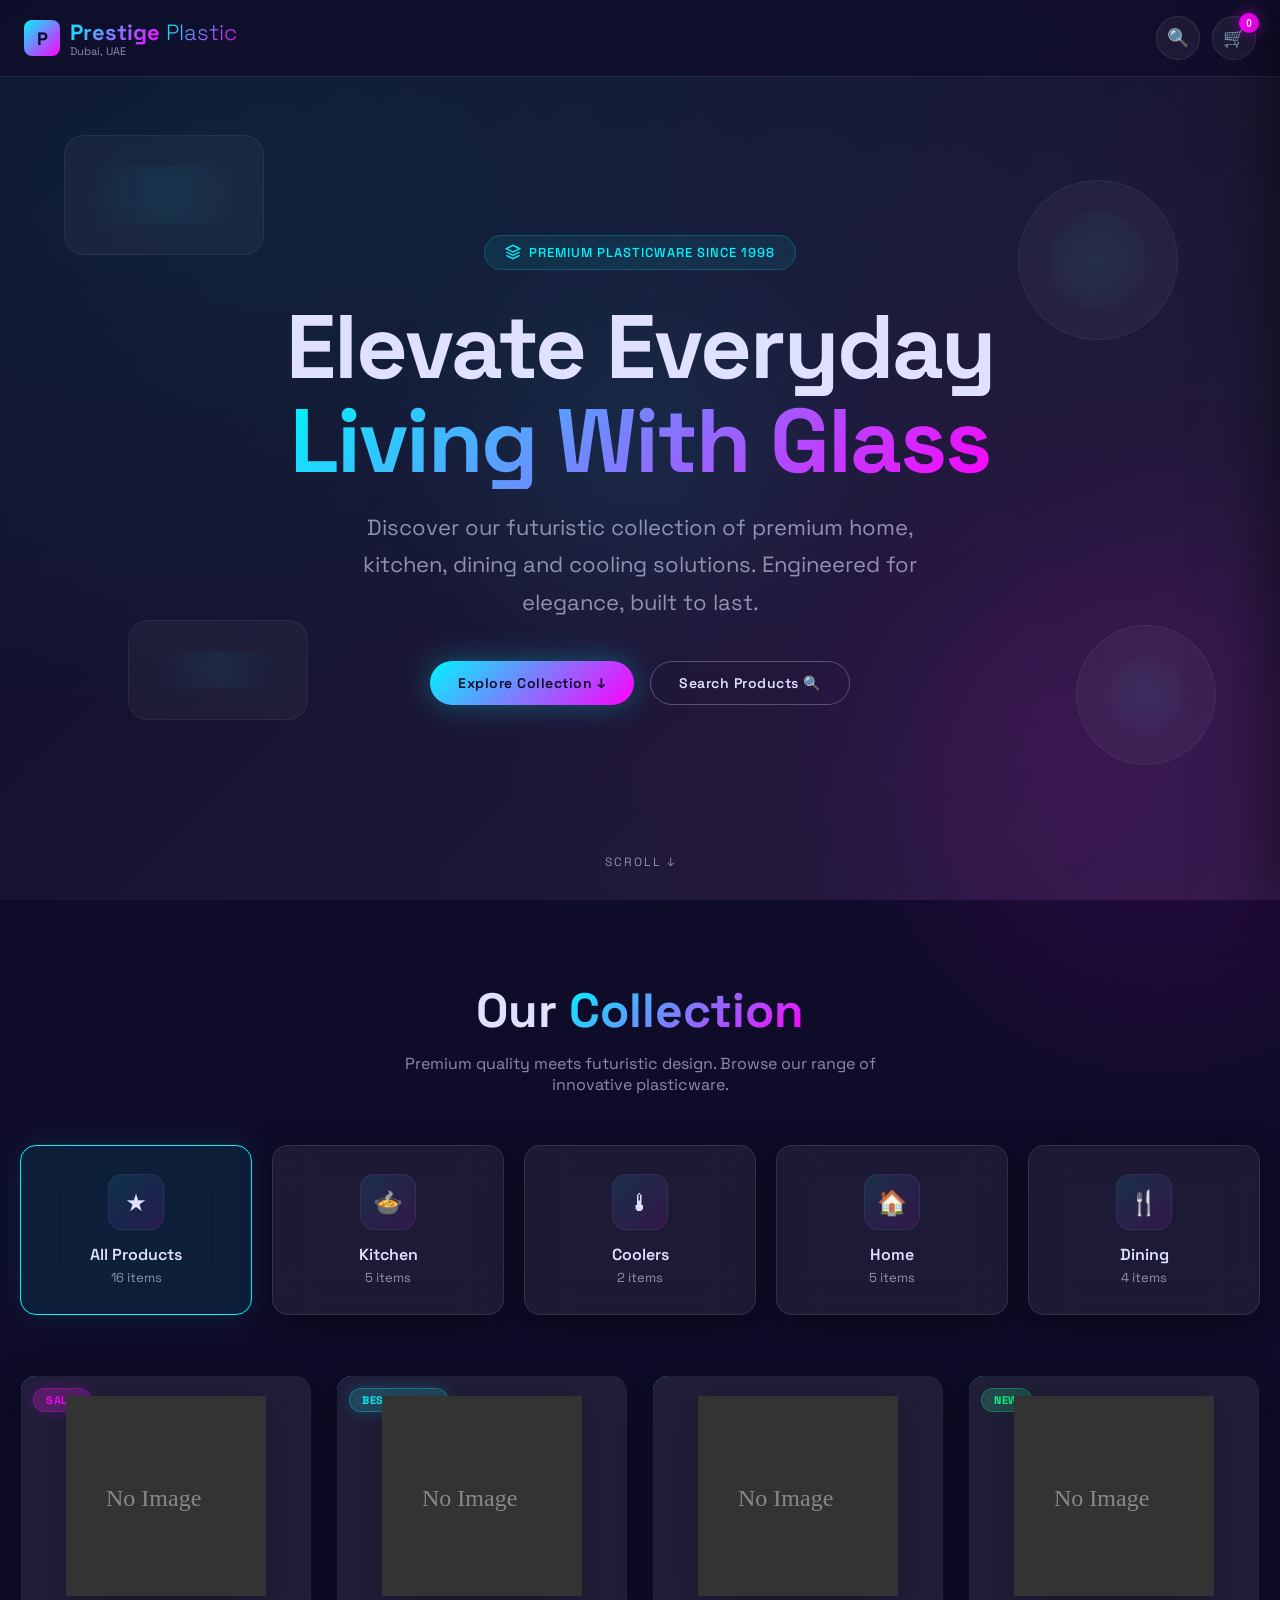
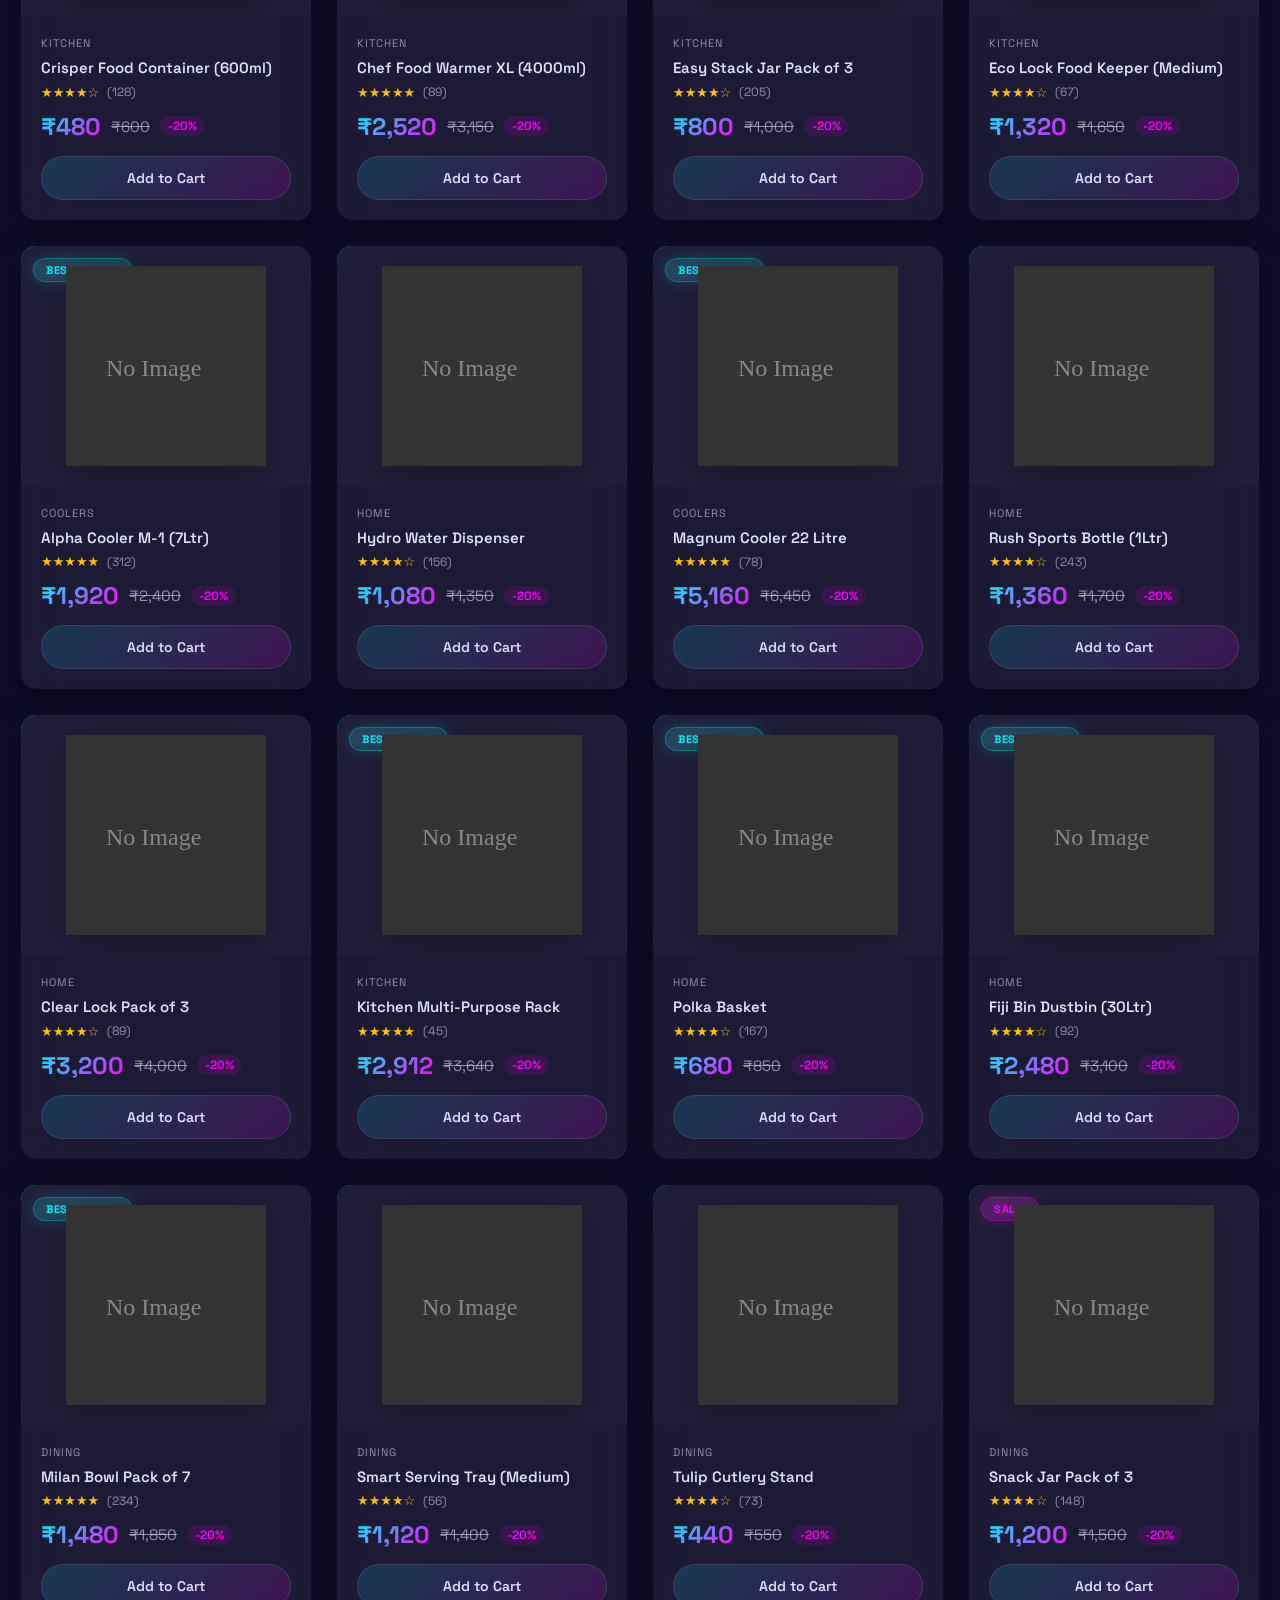
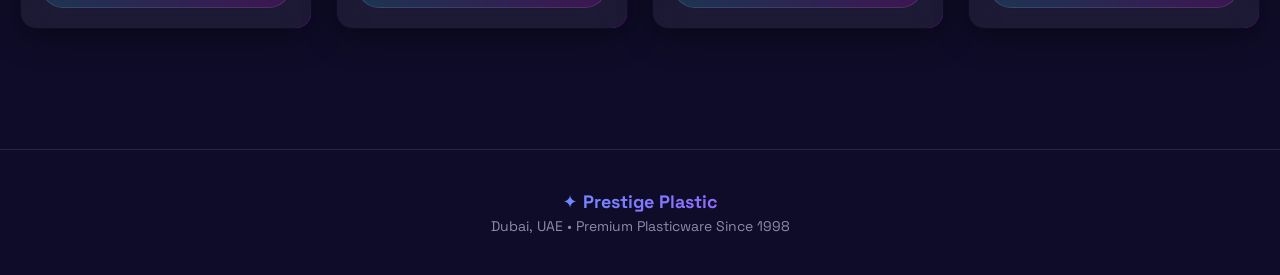
<file: 04-glass.html>
<!DOCTYPE html>
<html lang="en">
<head>
<meta charset="UTF-8">
<meta name="viewport" content="width=device-width, initial-scale=1.0">
<title>Prestige Plastic - Glass Collection</title>
<link rel="preconnect" href="https://fonts.googleapis.com">
<link rel="preconnect" href="https://fonts.gstatic.com" crossorigin>
<link href="https://fonts.googleapis.com/css2?family=Space+Grotesk:wght@300;400;500;600;700&display=swap" rel="stylesheet">
<style>
*,*::before,*::after{margin:0;padding:0;box-sizing:border-box}
:root{--cyan:#00f5ff;--magenta:#ff00ff;--dark1:#0f0c29;--dark2:#302b63;--dark3:#24243e;--glass-bg:rgba(255,255,255,0.06);--glass-border:rgba(255,255,255,0.1);--glass-shadow:0 8px 32px rgba(0,0,0,0.4);--text:#e0e0ff;--text-muted:rgba(224,224,255,0.6);--radius:16px;--transition:0.4s cubic-bezier(0.25,0.46,0.45,0.94)}
body{font-family:'Space Grotesk',system-ui,-apple-system,sans-serif;background:#0f0c29;color:var(--text);min-height:100vh;overflow-x:hidden}
.animated-bg{position:fixed;inset:0;z-index:-2;background:linear-gradient(-45deg,#0f0c29,#302b63,#24243e,#0f0c29);background-size:400% 400%;animation:gradientShift 15s ease infinite}
.animated-bg::before{content:'';position:absolute;inset:0;background:radial-gradient(ellipse 80% 60% at 20% 20%,rgba(0,245,255,0.08),transparent),radial-gradient(ellipse 60% 80% at 80% 80%,rgba(255,0,255,0.06),transparent);pointer-events:none}
@keyframes gradientShift{0%{background-position:0% 50%}50%{background-position:100% 50%}100%{background-position:0% 50%}}
.floating-orb{position:fixed;border-radius:50%;pointer-events:none;z-index:-1;filter:blur(80px);animation:orbFloat 20s ease-in-out infinite}
.floating-orb:nth-child(1){width:400px;height:400px;background:rgba(0,245,255,0.12);top:-10%;left:-5%;animation-delay:0s}
.floating-orb:nth-child(2){width:500px;height:500px;background:rgba(255,0,255,0.08);bottom:-15%;right:-10%;animation-delay:-7s}
.floating-orb:nth-child(3){width:300px;height:300px;background:rgba(0,245,255,0.06);top:50%;left:50%;transform:translate(-50%,-50%);animation-delay:-14s}
@keyframes orbFloat{0%,100%{transform:translate(0,0) scale(1)}25%{transform:translate(60px,-80px) scale(1.1)}50%{transform:translate(-40px,60px) scale(0.95)}75%{transform:translate(80px,40px) scale(1.05)}}
.glass{padding:24px;border-radius:var(--radius);background:var(--glass-bg);border:1px solid var(--glass-border);box-shadow:var(--glass-shadow);backdrop-filter:blur(20px);-webkit-backdrop-filter:blur(20px)}
.neon-border{position:relative;border:1px solid transparent;background-clip:padding-box}
.neon-border::before{content:'';position:absolute;inset:-1px;border-radius:var(--radius);padding:1px;background:linear-gradient(135deg,var(--cyan),transparent 40%,transparent 60%,var(--magenta));-webkit-mask:linear-gradient(#fff 0 0) content-box,linear-gradient(#fff 0 0);-webkit-mask-composite:xor;mask-composite:exclude;pointer-events:none}
.neon-glow{text-shadow:0 0 20px rgba(0,245,255,0.5),0 0 60px rgba(0,245,255,0.2)}
.neon-glow-magenta{text-shadow:0 0 20px rgba(255,0,255,0.5),0 0 60px rgba(255,0,255,0.2)}
.btn{display:inline-flex;align-items:center;justify-content:center;gap:8px;padding:12px 28px;border-radius:50px;font-family:inherit;font-size:14px;font-weight:600;cursor:pointer;border:none;transition:var(--transition);text-decoration:none;letter-spacing:0.5px}
.btn-primary{background:linear-gradient(135deg,var(--cyan),var(--magenta));color:#0f0c29;box-shadow:0 0 30px rgba(0,245,255,0.3)}
.btn-primary:hover{transform:translateY(-2px);box-shadow:0 0 50px rgba(0,245,255,0.5)}
.btn-outline{background:transparent;border:1.5px solid rgba(255,255,255,0.25);color:var(--text)}
.btn-outline:hover{background:rgba(255,255,255,0.08);border-color:var(--cyan)}
.icon-btn{width:44px;height:44px;border-radius:50%;display:flex;align-items:center;justify-content:center;background:var(--glass-bg);border:1px solid var(--glass-border);cursor:pointer;transition:var(--transition);color:var(--text);font-size:18px;backdrop-filter:blur(10px);-webkit-backdrop-filter:blur(10px)}
.icon-btn:hover{background:rgba(255,255,255,0.12);border-color:var(--cyan);box-shadow:0 0 30px rgba(0,245,255,0.2);transform:translateY(-2px)}
.header{position:fixed;top:0;left:0;right:0;z-index:1000;padding:16px 24px;background:rgba(15,12,41,0.7);backdrop-filter:blur(30px);-webkit-backdrop-filter:blur(30px);border-bottom:1px solid var(--glass-border);display:flex;align-items:center;justify-content:space-between}
.header-logo{display:flex;align-items:center;gap:10px;text-decoration:none;color:var(--text);font-size:22px;font-weight:700}
.header-logo .logo-icon{width:36px;height:36px;border-radius:8px;background:linear-gradient(135deg,var(--cyan),var(--magenta));display:flex;align-items:center;justify-content:center;font-size:18px;color:#0f0c29}
.header-logo .logo-sub{font-size:11px;font-weight:400;color:var(--text-muted);display:block;margin-top:-2px}
.header-logo span{background:linear-gradient(135deg,var(--cyan),var(--magenta));-webkit-background-clip:text;-webkit-text-fill-color:transparent;background-clip:text}
.header-right{display:flex;align-items:center;gap:12px}
.cart-btn{position:relative}
.cart-count{position:absolute;top:-4px;right:-4px;width:20px;height:20px;border-radius:50%;background:var(--magenta);color:#fff;font-size:10px;font-weight:700;display:flex;align-items:center;justify-content:center;box-shadow:0 0 15px rgba(255,0,255,0.5)}
.container{max-width:1280px;margin:0 auto;padding:0 20px}
.hero{min-height:100vh;display:flex;flex-direction:column;align-items:center;justify-content:center;text-align:center;padding:120px 20px 80px;position:relative}
.hero-badge{display:inline-flex;align-items:center;gap:8px;padding:8px 20px;border-radius:50px;background:rgba(0,245,255,0.08);border:1px solid rgba(0,245,255,0.2);font-size:13px;font-weight:500;color:var(--cyan);margin-bottom:30px;letter-spacing:1px;text-transform:uppercase}
.hero-badge svg{width:16px;height:16px}
.hero h1{font-size:clamp(40px,8vw,90px);font-weight:700;line-height:1.05;margin-bottom:20px;letter-spacing:-2px}
.hero h1 .line1{display:block;color:var(--text)}
.hero h1 .line2{display:block;background:linear-gradient(135deg,var(--cyan),var(--magenta));-webkit-background-clip:text;-webkit-text-fill-color:transparent;background-clip:text}
.hero p{font-size:clamp(16px,2vw,22px);color:var(--text-muted);max-width:600px;margin-bottom:40px;line-height:1.7}
.hero-actions{display:flex;gap:16px;flex-wrap:wrap;justify-content:center}
.hero-glass-panels{position:absolute;inset:0;pointer-events:none;overflow:hidden}
.glass-panel{position:absolute;border-radius:20px;padding:30px;background:rgba(255,255,255,0.04);border:1px solid rgba(255,255,255,0.06);backdrop-filter:blur(10px);-webkit-backdrop-filter:blur(10px);animation:panelFloat 8s ease-in-out infinite}
.glass-panel:nth-child(1){top:15%;left:5%;width:200px;height:120px;animation-delay:0s}
.glass-panel:nth-child(2){top:20%;right:8%;width:160px;height:160px;border-radius:50%;animation-delay:-2s}
.glass-panel:nth-child(3){bottom:20%;left:10%;width:180px;height:100px;animation-delay:-4s}
.glass-panel:nth-child(4){bottom:15%;right:5%;width:140px;height:140px;border-radius:50%;animation-delay:-6s}
.glass-panel .panel-glow{width:100%;height:100%;border-radius:inherit;background:radial-gradient(circle at center,rgba(0,245,255,0.06),transparent)}
@keyframes panelFloat{0%,100%{transform:translateY(0)}50%{transform:translateY(-25px)}}
.scroll-indicator{position:absolute;bottom:30px;left:50%;transform:translateX(-50%);display:flex;flex-direction:column;align-items:center;gap:8px;color:var(--text-muted);font-size:12px;letter-spacing:2px;text-transform:uppercase;animation:bounce 2s infinite}
.scroll-indicator svg{width:20px;height:20px}
@keyframes bounce{0%,100%{transform:translateY(0)}50%{transform:translateY(8px)}}
.section{padding:80px 0}
.section-header{text-align:center;margin-bottom:50px}
.section-header h2{font-size:clamp(28px,5vw,48px);font-weight:700;margin-bottom:12px}
.section-header h2 span{background:linear-gradient(135deg,var(--cyan),var(--magenta));-webkit-background-clip:text;-webkit-text-fill-color:transparent;background-clip:text}
.section-header p{color:var(--text-muted);font-size:16px;max-width:500px;margin:0 auto}
.categories-grid{display:grid;grid-template-columns:repeat(auto-fit,minmax(200px,1fr));gap:20px;margin-bottom:60px}
.category-card{padding:28px 20px;text-align:center;cursor:pointer;transition:var(--transition);position:relative}
.category-card:hover{transform:translateY(-6px);border-color:var(--cyan);box-shadow:0 0 40px rgba(0,245,255,0.15)}
.category-card.active{background:rgba(0,245,255,0.08);border-color:var(--cyan);box-shadow:0 0 30px rgba(0,245,255,0.1)}
.category-card .cat-icon{width:56px;height:56px;border-radius:14px;margin:0 auto 14px;display:flex;align-items:center;justify-content:center;font-size:24px;background:linear-gradient(135deg,rgba(0,245,255,0.1),rgba(255,0,255,0.1));border:1px solid rgba(255,255,255,0.06)}
.category-card h3{font-size:16px;font-weight:600;margin-bottom:4px}
.category-card p{font-size:13px;color:var(--text-muted)}
.products-grid{display:grid;grid-template-columns:repeat(auto-fill,minmax(270px,1fr));gap:24px}
.product-card{padding:0;overflow:hidden;transition:var(--transition);cursor:pointer}
.product-card:hover{transform:translateY(-8px);border-color:var(--cyan);box-shadow:0 0 50px rgba(0,245,255,0.15)}
.product-card .product-img-wrap{position:relative;padding:20px;background:rgba(255,255,255,0.02);display:flex;align-items:center;justify-content:center;height:240px;overflow:hidden}
.product-card .product-img-wrap img{max-width:100%;max-height:200px;object-fit:contain;transition:var(--transition);filter:drop-shadow(0 10px 20px rgba(0,0,0,0.3))}
.product-card:hover .product-img-wrap img{transform:scale(1.08)}
.product-card .product-badge{position:absolute;top:12px;left:12px;padding:4px 12px;border-radius:50px;font-size:11px;font-weight:700;text-transform:uppercase;letter-spacing:0.5px;backdrop-filter:blur(10px);-webkit-backdrop-filter:blur(10px)}
.product-card .product-badge.sale{background:rgba(255,0,255,0.2);color:var(--magenta);border:1px solid rgba(255,0,255,0.3);box-shadow:0 0 15px rgba(255,0,255,0.2)}
.product-card .product-badge.best{background:rgba(0,245,255,0.15);color:var(--cyan);border:1px solid rgba(0,245,255,0.3);box-shadow:0 0 15px rgba(0,245,255,0.2)}
.product-card .product-badge.new{background:rgba(0,255,136,0.15);color:#00ff88;border:1px solid rgba(0,255,136,0.3)}
.product-card .product-actions{position:absolute;top:12px;right:12px;display:flex;flex-direction:column;gap:8px;opacity:0;transform:translateX(10px);transition:var(--transition)}
.product-card:hover .product-actions{opacity:1;transform:translateX(0)}
.product-card .product-actions button{width:36px;height:36px;border-radius:50%;border:1px solid var(--glass-border);background:rgba(15,12,41,0.6);backdrop-filter:blur(10px);-webkit-backdrop-filter:blur(10px);color:var(--text);cursor:pointer;transition:var(--transition);font-size:14px;display:flex;align-items:center;justify-content:center}
.product-card .product-actions button:hover{background:rgba(0,245,255,0.15);border-color:var(--cyan)}
.product-card .product-info{padding:20px}
.product-card .product-info h3{font-size:15px;font-weight:600;margin-bottom:6px;line-height:1.3}
.product-card .product-info .category-tag{font-size:11px;color:var(--text-muted);text-transform:uppercase;letter-spacing:1px;margin-bottom:8px;display:block}
.product-card .product-info .rating{display:flex;align-items:center;gap:4px;margin-bottom:10px;font-size:13px;color:#ffc107}
.product-card .product-info .rating span{color:var(--text-muted);font-size:12px;margin-left:4px}
.product-card .product-info .price-row{display:flex;align-items:center;gap:10px;margin-bottom:14px}
.product-card .product-info .price-row .price{font-size:24px;font-weight:700;background:linear-gradient(135deg,var(--cyan),var(--magenta));-webkit-background-clip:text;-webkit-text-fill-color:transparent;background-clip:text}
.product-card .product-info .price-row .old-price{font-size:15px;color:var(--text-muted);text-decoration:line-through}
.product-card .product-info .price-row .discount{font-size:12px;padding:2px 8px;border-radius:50px;background:rgba(255,0,255,0.12);color:var(--magenta);font-weight:600}
.product-card .product-info .add-btn{width:100%;padding:12px;border-radius:50px;border:none;background:linear-gradient(135deg,rgba(0,245,255,0.15),rgba(255,0,255,0.15));color:var(--text);font-family:inherit;font-size:14px;font-weight:600;cursor:pointer;transition:var(--transition);border:1px solid rgba(255,255,255,0.1)}
.product-card .product-info .add-btn:hover{background:linear-gradient(135deg,var(--cyan),var(--magenta));color:#0f0c29;box-shadow:0 0 30px rgba(0,245,255,0.3)}
/* Cart Sidebar */
.cart-overlay{position:fixed;inset:0;z-index:2000;background:rgba(15,12,41,0.6);backdrop-filter:blur(4px);-webkit-backdrop-filter:blur(4px);opacity:0;pointer-events:none;transition:var(--transition)}
.cart-overlay.active{opacity:1;pointer-events:all}
.cart-sidebar{position:fixed;top:0;right:0;width:420px;max-width:100vw;height:100vh;z-index:2001;background:rgba(15,12,41,0.7);backdrop-filter:blur(40px);-webkit-backdrop-filter:blur(40px);border-left:1px solid var(--glass-border);box-shadow:-10px 0 60px rgba(0,0,0,0.5);display:flex;flex-direction:column;transform:translateX(100%);transition:var(--transition)}
.cart-sidebar.active{transform:translateX(0)}
.cart-sidebar .cart-header{display:flex;align-items:center;justify-content:space-between;padding:20px 24px;border-bottom:1px solid var(--glass-border)}
.cart-sidebar .cart-header h2{font-size:20px;font-weight:700}
.cart-sidebar .cart-header h2 span{color:var(--text-muted);font-size:14px;font-weight:400}
.cart-sidebar .cart-header .close-cart{width:36px;height:36px;border-radius:50%;border:1px solid var(--glass-border);background:transparent;color:var(--text);cursor:pointer;font-size:18px;transition:var(--transition);display:flex;align-items:center;justify-content:center}
.cart-sidebar .cart-header .close-cart:hover{background:rgba(255,0,0,0.1);border-color:#ff4444}
.cart-items{flex:1;overflow-y:auto;padding:16px 24px}
.cart-items::-webkit-scrollbar{width:4px}
.cart-items::-webkit-scrollbar-track{background:transparent}
.cart-items::-webkit-scrollbar-thumb{background:var(--glass-border);border-radius:4px}
.cart-item{display:flex;gap:14px;padding:16px 0;border-bottom:1px solid var(--glass-border)}
.cart-item:last-child{border-bottom:none}
.cart-item img{width:72px;height:72px;border-radius:12px;object-fit:contain;background:rgba(255,255,255,0.03);padding:8px}
.cart-item .item-info{flex:1;min-width:0}
.cart-item .item-info h4{font-size:14px;font-weight:600;margin-bottom:4px;line-height:1.3}
.cart-item .item-info .item-price{font-size:15px;font-weight:700;background:linear-gradient(135deg,var(--cyan),var(--magenta));-webkit-background-clip:text;-webkit-text-fill-color:transparent;background-clip:text}
.cart-item .qty-controls{display:flex;align-items:center;gap:10px;margin-top:8px}
.cart-item .qty-controls button{width:28px;height:28px;border-radius:50%;border:1px solid var(--glass-border);background:rgba(255,255,255,0.05);color:var(--text);cursor:pointer;font-size:14px;display:flex;align-items:center;justify-content:center;transition:var(--transition)}
.cart-item .qty-controls button:hover{background:rgba(0,245,255,0.1);border-color:var(--cyan)}
.cart-item .qty-controls span{font-size:14px;font-weight:600;min-width:20px;text-align:center}
.cart-item .remove-item{background:none;border:none;color:var(--text-muted);cursor:pointer;font-size:16px;padding:4px;transition:var(--transition);align-self:flex-start}
.cart-item .remove-item:hover{color:#ff4444}
.cart-empty{text-align:center;padding:60px 24px;color:var(--text-muted)}
.cart-empty svg{width:64px;height:64px;margin-bottom:16px;opacity:0.3}
.cart-empty p{font-size:16px}
.cart-footer{padding:20px 24px;border-top:1px solid var(--glass-border)}
.cart-footer .cart-total{display:flex;justify-content:space-between;align-items:center;margin-bottom:16px}
.cart-footer .cart-total span:first-child{font-size:14px;color:var(--text-muted)}
.cart-footer .cart-total .total-amount{font-size:24px;font-weight:700;background:linear-gradient(135deg,var(--cyan),var(--magenta));-webkit-background-clip:text;-webkit-text-fill-color:transparent;background-clip:text}
.cart-footer .checkout-btn{width:100%;padding:14px;border-radius:50px;border:none;background:linear-gradient(135deg,var(--cyan),var(--magenta));color:#0f0c29;font-family:inherit;font-size:16px;font-weight:700;cursor:pointer;transition:var(--transition);letter-spacing:0.5px}
.cart-footer .checkout-btn:hover{transform:translateY(-2px);box-shadow:0 0 40px rgba(0,245,255,0.4)}
/* Search */
.search-overlay{position:fixed;inset:0;z-index:1500;background:rgba(15,12,41,0.7);backdrop-filter:blur(8px);-webkit-backdrop-filter:blur(8px);opacity:0;pointer-events:none;transition:var(--transition);display:flex;flex-direction:column;align-items:center;padding-top:120px}
.search-overlay.active{opacity:1;pointer-events:all}
.search-overlay .search-box{width:90%;max-width:560px;position:relative}
.search-overlay .search-box input{width:100%;padding:18px 56px 18px 24px;border-radius:60px;border:1px solid rgba(0,245,255,0.3);background:rgba(15,12,41,0.6);backdrop-filter:blur(20px);-webkit-backdrop-filter:blur(20px);color:var(--text);font-family:inherit;font-size:18px;outline:none;transition:var(--transition);box-shadow:0 0 40px rgba(0,245,255,0.1)}
.search-overlay .search-box input:focus{border-color:var(--cyan);box-shadow:0 0 60px rgba(0,245,255,0.2)}
.search-overlay .search-box input::placeholder{color:var(--text-muted)}
.search-overlay .search-box .close-search{position:absolute;right:8px;top:50%;transform:translateY(-50%);width:40px;height:40px;border-radius:50%;border:none;background:transparent;color:var(--text);cursor:pointer;font-size:20px;transition:var(--transition)}
.search-overlay .search-box .close-search:hover{background:rgba(255,0,0,0.1);color:#ff4444}
.search-overlay .search-results{width:90%;max-width:560px;max-height:50vh;overflow-y:auto;margin-top:20px;border-radius:var(--radius);background:rgba(15,12,41,0.6);backdrop-filter:blur(20px);-webkit-backdrop-filter:blur(20px);border:1px solid var(--glass-border);padding:8px}
.search-overlay .search-results::-webkit-scrollbar{width:4px}
.search-overlay .search-results::-webkit-scrollbar-thumb{background:var(--glass-border);border-radius:4px}
.search-result-item{display:flex;align-items:center;gap:12px;padding:12px;border-radius:12px;cursor:pointer;transition:var(--transition)}
.search-result-item:hover{background:rgba(0,245,255,0.06)}
.search-result-item img{width:48px;height:48px;border-radius:8px;object-fit:contain;background:rgba(255,255,255,0.03);padding:4px}
.search-result-item .result-info h4{font-size:14px;font-weight:600}
.search-result-item .result-info p{font-size:13px;background:linear-gradient(135deg,var(--cyan),var(--magenta));-webkit-background-clip:text;-webkit-text-fill-color:transparent;background-clip:text;font-weight:600}
.search-result-item.highlight{background:rgba(0,245,255,0.12)}
/* Modal */
.modal-overlay{position:fixed;inset:0;z-index:1800;background:rgba(15,12,41,0.7);backdrop-filter:blur(8px);-webkit-backdrop-filter:blur(8px);opacity:0;pointer-events:none;transition:var(--transition);display:flex;align-items:center;justify-content:center;padding:20px}
.modal-overlay.active{opacity:1;pointer-events:all}
.modal-content{width:100%;max-width:800px;max-height:90vh;overflow-y:auto;padding:0;border-radius:20px;display:flex;flex-wrap:wrap;transform:scale(0.9) translateY(20px);transition:var(--transition)}
.modal-overlay.active .modal-content{transform:scale(1) translateY(0)}
.modal-content::-webkit-scrollbar{width:4px}
.modal-content::-webkit-scrollbar-thumb{background:var(--glass-border);border-radius:4px}
.modal-content .modal-image{flex:1;min-width:280px;padding:40px;display:flex;align-items:center;justify-content:center;background:rgba(255,255,255,0.02)}
.modal-content .modal-image img{max-width:100%;max-height:300px;object-fit:contain;filter:drop-shadow(0 20px 40px rgba(0,0,0,0.3))}
.modal-content .modal-details{flex:1;min-width:280px;padding:40px 32px}
.modal-content .modal-details .modal-badge{display:inline-block;padding:4px 12px;border-radius:50px;font-size:11px;font-weight:700;text-transform:uppercase;letter-spacing:0.5px;margin-bottom:12px;background:rgba(0,245,255,0.12);color:var(--cyan);border:1px solid rgba(0,245,255,0.2)}
.modal-content .modal-details h2{font-size:22px;font-weight:700;margin-bottom:8px;line-height:1.3}
.modal-content .modal-details .modal-rating{display:flex;align-items:center;gap:6px;margin-bottom:12px;font-size:14px;color:#ffc107}
.modal-content .modal-details .modal-rating span{color:var(--text-muted);font-size:13px}
.modal-content .modal-details .modal-desc{color:var(--text-muted);font-size:15px;line-height:1.7;margin-bottom:16px}
.modal-content .modal-details .modal-features{list-style:none;margin-bottom:20px}
.modal-content .modal-details .modal-features li{position:relative;padding-left:24px;margin-bottom:8px;font-size:14px;color:var(--text-muted)}
.modal-content .modal-details .modal-features li::before{content:'\2726';position:absolute;left:0;color:var(--cyan);font-size:10px;top:2px}
.modal-content .modal-details .modal-price-row{display:flex;align-items:center;gap:12px;margin-bottom:20px}
.modal-content .modal-details .modal-price-row .m-price{font-size:32px;font-weight:700;background:linear-gradient(135deg,var(--cyan),var(--magenta));-webkit-background-clip:text;-webkit-text-fill-color:transparent;background-clip:text}
.modal-content .modal-details .modal-price-row .m-old{font-size:18px;color:var(--text-muted);text-decoration:line-through}
.modal-content .modal-details .modal-add-btn{width:100%;padding:14px;border-radius:50px;border:none;background:linear-gradient(135deg,var(--cyan),var(--magenta));color:#0f0c29;font-family:inherit;font-size:15px;font-weight:700;cursor:pointer;transition:var(--transition)}
.modal-content .modal-details .modal-add-btn:hover{transform:translateY(-2px);box-shadow:0 0 40px rgba(0,245,255,0.3)}
.modal-close{position:absolute;top:16px;right:16px;width:36px;height:36px;border-radius:50%;border:1px solid var(--glass-border);background:rgba(15,12,41,0.6);backdrop-filter:blur(10px);-webkit-backdrop-filter:blur(10px);color:var(--text);cursor:pointer;font-size:18px;display:flex;align-items:center;justify-content:center;transition:var(--transition);z-index:2}
.modal-close:hover{background:rgba(255,0,0,0.1);border-color:#ff4444}
.toast-container{position:fixed;bottom:24px;right:24px;z-index:3000;display:flex;flex-direction:column;gap:12px}
.toast{padding:14px 20px;border-radius:12px;background:rgba(15,12,41,0.7);backdrop-filter:blur(20px);-webkit-backdrop-filter:blur(20px);border:1px solid var(--glass-border);box-shadow:0 8px 32px rgba(0,0,0,0.4);color:var(--text);font-size:14px;display:flex;align-items:center;gap:10px;animation:slideIn 0.4s ease;max-width:360px}
.toast .toast-icon{color:var(--cyan)}
.toast.error .toast-icon{color:#ff4444}
@keyframes slideIn{from{transform:translateX(100px);opacity:0}to{transform:translateX(0);opacity:1}}
.footer{padding:40px 20px;text-align:center;border-top:1px solid var(--glass-border);margin-top:40px}
.footer p{color:var(--text-muted);font-size:14px}
.footer .footer-brand{font-size:18px;font-weight:700;background:linear-gradient(135deg,var(--cyan),var(--magenta));-webkit-background-clip:text;-webkit-text-fill-color:transparent;background-clip:text;margin-bottom:4px}
@media(max-width:768px){
.header{padding:12px 16px}
.header-logo .logo-sub{display:none}
.hero{padding:100px 16px 60px}
.hero-glass-panels{display:none}
.products-grid{grid-template-columns:repeat(auto-fill,minmax(240px,1fr));gap:16px}
.cart-sidebar{width:100%}
.modal-content{flex-direction:column}
.modal-content .modal-image{padding:24px;min-width:auto}
.modal-content .modal-details{padding:24px}
.search-overlay{padding-top:100px}
.categories-grid{grid-template-columns:repeat(2,1fr)}
.toast-container{left:16px;right:16px;bottom:16px}
.toast{max-width:100%}
}
@media(max-width:480px){
.products-grid{grid-template-columns:1fr}
.categories-grid{grid-template-columns:1fr 1fr}
.glass-panel{display:none}
}
</style>
</head>
<body>
<div class="animated-bg"></div>
<div class="floating-orb"></div>
<div class="floating-orb"></div>
<div class="floating-orb"></div>

<header class="header">
  <a href="#" class="header-logo">
    <div class="logo-icon">P</div>
    <div>
      <span>Prestige</span> <span style="font-weight:300">Plastic</span>
      <div class="logo-sub">Dubai, UAE</div>
    </div>
  </a>
  <div class="header-right">
    <button class="icon-btn" onclick="openSearch()" aria-label="Search">&#128269;</button>
    <button class="icon-btn cart-btn" onclick="toggleCart()" aria-label="Cart">
      &#128722; <span class="cart-count" id="cartCount">0</span>
    </button>
  </div>
</header>

<main>
  <section class="hero" id="hero">
    <div class="hero-glass-panels">
      <div class="glass-panel"><div class="panel-glow"></div></div>
      <div class="glass-panel"><div class="panel-glow"></div></div>
      <div class="glass-panel"><div class="panel-glow"></div></div>
      <div class="glass-panel"><div class="panel-glow"></div></div>
    </div>
    <div class="hero-badge">
      <svg viewBox="0 0 24 24" fill="none" stroke="currentColor" stroke-width="2"><path d="M12 2L2 7l10 5 10-5-10-5zM2 17l10 5 10-5M2 12l10 5 10-5"/></svg>
      Premium Plasticware Since 1998
    </div>
    <h1>
      <span class="line1">Elevate Everyday</span>
      <span class="line2">Living With Glass</span>
    </h1>
    <p>Discover our futuristic collection of premium home, kitchen, dining and cooling solutions. Engineered for elegance, built to last.</p>
    <div class="hero-actions">
      <button class="btn btn-primary" onclick="document.getElementById('products').scrollIntoView({behavior:'smooth'})">Explore Collection &#8595;</button>
      <button class="btn btn-outline" onclick="openSearch()">Search Products &#128269;</button>
    </div>
    <div class="scroll-indicator">Scroll &#8595;</div>
  </section>

  <section class="section" id="products">
    <div class="container">
      <div class="section-header">
        <h2>Our <span>Collection</span></h2>
        <p>Premium quality meets futuristic design. Browse our range of innovative plasticware.</p>
      </div>
      <div class="categories-grid" id="categories"></div>
      <div class="products-grid" id="productsGrid"></div>
    </div>
  </section>

  <footer class="footer">
    <div class="footer-brand">&#10022; Prestige Plastic</div>
    <p>Dubai, UAE &bull; Premium Plasticware Since 1998</p>
  </footer>
</main>

<div class="cart-overlay" id="cartOverlay" onclick="toggleCart()"></div>
<aside class="cart-sidebar" id="cartSidebar">
  <div class="cart-header">
    <h2>Shopping Cart <span id="cartItemCount">(0)</span></h2>
    <button class="close-cart" onclick="toggleCart()">&#10005;</button>
  </div>
  <div class="cart-items" id="cartItems">
    <div class="cart-empty">
      <svg viewBox="0 0 24 24" fill="none" stroke="currentColor" stroke-width="1.5"><circle cx="9" cy="21" r="1"/><circle cx="20" cy="21" r="1"/><path d="M1 1h4l2.68 13.39a2 2 0 002 1.61h9.72a2 2 0 002-1.61L23 6H6"/></svg>
      <p>Your cart is empty</p>
    </div>
  </div>
  <div class="cart-footer" id="cartFooter" style="display:none">
    <div class="cart-total">
      <span>Total</span>
      <span class="total-amount" id="cartTotal">&#8377;0</span>
    </div>
    <button class="checkout-btn">Proceed to Checkout &#8594;</button>
  </div>
</aside>

<div class="search-overlay" id="searchOverlay">
  <div class="search-box">
    <input type="text" id="searchInput" placeholder="Search products..." oninput="handleSearch(this.value)" autofocus>
    <button class="close-search" onclick="closeSearch()">&#10005;</button>
  </div>
  <div class="search-results" id="searchResults"></div>
</div>

<div class="modal-overlay" id="modalOverlay" onclick="if(event.target===this)closeModal()">
  <div class="glass modal-content neon-border" id="modalContent"></div>
</div>

<div class="toast-container" id="toastContainer"></div>

<script>
const CDN='https://appollostore.com/cdn/shop/files/';
const products=[
{id:1,name:'Crisper Food Container (600ml)',category:'kitchen',price:480,oldPrice:600,rating:4,reviews:128,badge:'sale',image:CDN+'1_63018c31-55a2-4473-a1d6-0c146a0c4592_600x600.png',description:'FDA Approved Food Grade Material. Keeps cereals fresh and dry. Small - 12.5 x 16 x 5.2cm',features:['FDA Approved Food Grade Material','ECO Friendly','Keeps food fresh and dry','Small - 12.5 x 16 x 5.2cm','Stackable design']},
{id:2,name:'Chef Food Warmer XL (4000ml)',category:'kitchen',price:2520,oldPrice:3150,rating:5,reviews:89,badge:'best',image:CDN+'Hot-pot-food-warmer_Xl_600x600.jpg',description:'Non-Magnetic stainless steel liner. Retains heat for 4-6 hours. Perfect for Roti, BBQ, Home & Picnic.',features:['Stainless steel liner','Retains heat 4-6 hours','Perfect for Roti & BBQ','Extra Large - 38x31x14cm','Ideal for home & picnic']},
{id:3,name:'Easy Stack Jar Pack of 3',category:'kitchen',price:800,oldPrice:1000,rating:4,reviews:205,badge:'',image:CDN+'Easy_Stack_Jar_Sml_Size_600x600.png',description:'Smart storage jars with airtight twist-lock lids. Space-saving stackable design in 3 sizes.',features:['Airtight twist-lock lid','Space-saving stackable','3 sizes - S/M/L','Food-safe materials','Easy grip handle']},
{id:4,name:'Eco Lock Food Keeper (Medium)',category:'kitchen',price:1320,oldPrice:1650,rating:4,reviews:67,badge:'new',image:CDN+'2_a21ea9b0-41d5-4d7e-8eed-71455a645cc4_600x600.webp',description:'Air-tight and leak-proof crystal clear container. FDA Approved food-grade material. Medium 24x20x8cm.',features:['Air-tight & leak-proof','Crystal clear body','FDA Approved material','Medium - 24x20x8cm','Lightweight']},
{id:5,name:'Alpha Cooler M-1 (7Ltr)',category:'coolers',price:1920,oldPrice:2400,rating:5,reviews:312,badge:'best',image:CDN+'AlphaCooler7L-M1-Orange-Resize850x850px_600x600.webp',description:'Premium insulation water cooler for indoor/outdoor. 99% Pure Virgin Plastic, FDA Approved, BPA free.',features:['Premium insulation','99% Pure Virgin Plastic','FDA Approved & BPA free','Large bail handle','7 Liter capacity','27.3x25x23.5cm']},
{id:6,name:'Hydro Water Dispenser',category:'home',price:1080,oldPrice:1350,rating:4,reviews:156,badge:'',image:CDN+'Hydro_Dispenser_Red-Appollo_600x600.webp',description:'Non-electric water dispenser. Fits 4.5L to 18.9L bottles. Lightweight, leak-proof, one-key operation.',features:['No electricity needed','Fits 4.5L-18.9L bottles','Leak-proof design','One-key operation','Lightweight & portable']},
{id:7,name:'Magnum Cooler 22 Litre',category:'coolers',price:5160,oldPrice:6450,rating:5,reviews:78,badge:'best',image:CDN+'Magnum_Cooler_22_Litre_In_Green_600x600.webp',description:'PU foam insulated cooler with easy-pull tap and dual handles. Keeps beverages cool for 4-6 hours.',features:['PU Insulated - 4-6hrs cooling','Easy-pull tap','Dual handles','Leakproof twist-lock lid','Heavy-duty exterior','39x36x43cm']},
{id:8,name:'Rush Sports Bottle (1Ltr)',category:'home',price:1360,oldPrice:1700,rating:4,reviews:243,badge:'',image:CDN+'rush_sports_bottle_blue_600x600.png',description:'Sports bottle with twist-lock cap and controlled sipping spout. Perfect for active lifestyles.',features:['Controlled sipping spout','Leakproof twist-lock cap','Sturdy carry handle','Wide mouth for easy cleaning','Pack of 2 - 1Ltr each']},
{id:9,name:'Clear Lock Pack of 3',category:'home',price:3200,oldPrice:4000,rating:4,reviews:89,badge:'',image:CDN+'clearlockSML_600x600.webp',description:'Modular stackable storage boxes with secure lock system. 3 sizes: S/M/L. Transparent body.',features:['Secure lock system','Modular & stackable','3 sizes - S/M/L','Transparent body','Multi-purpose use']},
{id:10,name:'Kitchen Multi-Purpose Rack',category:'kitchen',price:2912,oldPrice:3640,rating:5,reviews:45,badge:'best',image:CDN+'Kitchen_Multi-Purpose_Rack_600x600.webp',description:'Three-tier stackable rack with top storage box. FDA-approved food-grade plastic. Space-saving design.',features:['Three-tier stackable','Includes top storage box','FDA-approved plastic','BPA-free & Eco-friendly','33.5x33.5x88.5cm']},
{id:11,name:'Polka Basket',category:'home',price:680,oldPrice:850,rating:4,reviews:167,badge:'best',image:CDN+'polka_basket_600x600.jpg',description:'Ultimate storage solution with sturdy handle and smart drainage holes. Compact and stackable.',features:['Sturdy carry handle','Drainage holes','Compact & stackable','Lightweight','30.5x20x18cm']},
{id:12,name:'Fiji Bin Dustbin (30Ltr)',category:'home',price:2480,oldPrice:3100,rating:4,reviews:92,badge:'best',image:CDN+'Fiji-Wastebin_600x600.jpg',description:'Foot-pedal dustbin with color-coded lids. Crack-resistant, dent-proof, with built-in bag hooks.',features:['Foot-pedal operation','Color-coded lids','Crack-resistant','Built-in bag hooks','30 Liter capacity','38.2x36x46cm']},
{id:13,name:'Milan Bowl Pack of 7',category:'dining',price:1480,oldPrice:1850,rating:5,reviews:234,badge:'best',image:CDN+'MilanBowls-7-pieceSet-Resize06_600x600.png',description:'Nestable bowls in 5 capacities. Perfect for storing, mixing, and serving. Durable food-grade material.',features:['7-piece set','Nestable design','Food-grade material','5 capacities','Easy to clean']},
{id:14,name:'Smart Serving Tray (Medium)',category:'dining',price:1120,oldPrice:1400,rating:4,reviews:56,badge:'',image:CDN+'Smart_Serving_Tray_Medium_2_pcs_set_600x600.webp',description:'Premium ABS serving tray. Carries cups, plates, food, fruits. Durable, waterproof, easy to clean.',features:['Premium ABS material','Durable & waterproof','Medium - 29x21x1.5cm','Easy to clean','Space-saving']},
{id:15,name:'Tulip Cutlery Stand',category:'dining',price:440,oldPrice:550,rating:4,reviews:73,badge:'',image:CDN+'tulip-cutlery-stand_600x600.jpg',description:'Compact cutlery stand for spatulas, spoons, tongs, whisks. FDA approved, BPA free, sturdy base.',features:['Stores all utensils','Food grade plastic','Sturdy non-slip base','FDA Approved & BPA free','11x20x14cm']},
{id:16,name:'Snack Jar Pack of 3',category:'dining',price:1200,oldPrice:1500,rating:4,reviews:148,badge:'sale',image:CDN+'Snack_Jar_3_pcs_Set_in_Brown_600x600.webp',description:'Reusable snack jars with airtight lids. Set of 3 sizes: 1L, 2L, 3L. Keeps contents fresh and dry.',features:['Airtight lid','3 sizes - 1L/2L/3L','Reusable','BPA-free','Large - 14.7x12x21.7cm']}
];

const categoryIcons={kitchen:'&#127858;',coolers:'&#127777;',home:'&#127968;',dining:'&#127860;'};
const categoryLabels={kitchen:'Kitchen',coolers:'Coolers',home:'Home',dining:'Dining'};

let cart=[];
let currentFilter='all';

function renderCategories(){
  const cats=document.getElementById('categories');
  const allCats=[{key:'all',label:'All Products',icon:'&#9733;'}];
  const keys=[...new Set(products.map(p=>p.category))];
  keys.forEach(k=>allCats.push({key:k,label:categoryLabels[k]||k,icon:categoryIcons[k]||'&#9632;'}));
  cats.innerHTML=allCats.map(c=>`
    <div class="glass category-card${currentFilter===c.key?' active':''}" onclick="filterCategory('${c.key}')">
      <div class="cat-icon">${c.icon}</div>
      <h3>${c.label}</h3>
      <p>${c.key==='all'?products.length+' items':products.filter(p=>p.category===c.key).length+' items'}</p>
    </div>
  `).join('');
}

function filterCategory(key){
  currentFilter=key;
  renderCategories();
  renderProducts();
}

function renderProducts(){
  const grid=document.getElementById('productsGrid');
  const filtered=currentFilter==='all'?products:products.filter(p=>p.category===currentFilter);
  grid.innerHTML=filtered.map(p=>{
    const discount=Math.round((1-p.price/p.oldPrice)*100);
    const stars='&#9733;'.repeat(p.rating)+'&#9734;'.repeat(5-p.rating);
    const badgeHtml=p.badge?`<span class="product-badge ${p.badge}">${p.badge==='sale'?'Sale!':p.badge==='best'?'Best Seller':'New'}</span>`:'';
    return `
    <div class="glass product-card neon-border">
      <div class="product-img-wrap">
        ${badgeHtml}
        <div class="product-actions">
          <button onclick="event.stopPropagation();openQuickView(${p.id})" title="Quick View">&#128065;</button>
          <button onclick="event.stopPropagation();addToCart(${p.id})" title="Add to Cart">&#43;</button>
        </div>
        <img src="${p.image}" alt="${p.name}" loading="lazy" onerror="this.src='data:image/svg+xml,<svg xmlns=%22http://www.w3.org/2000/svg%22 viewBox=%220 0 100 100%22><rect fill=%22%23333%22 width=%22100%22 height=%22100%22/><text fill=%22%23888%22 font-size=%2212%22 x=%2220%22 y=%2255%22>No Image</text></svg>'">
      </div>
      <div class="product-info">
        <span class="category-tag">${categoryLabels[p.category]||p.category}</span>
        <h3>${p.name}</h3>
        <div class="rating">${stars} <span>(${p.reviews})</span></div>
        <div class="price-row">
          <span class="price">&#8377;${p.price.toLocaleString()}</span>
          <span class="old-price">&#8377;${p.oldPrice.toLocaleString()}</span>
          <span class="discount">-${discount}%</span>
        </div>
        <button class="add-btn" onclick="event.stopPropagation();addToCart(${p.id})">Add to Cart</button>
      </div>
    </div>`;
  }).join('');
}

function addToCart(id){
  const p=products.find(x=>x.id===id);
  if(!p)return;
  const existing=cart.find(x=>x.id===id);
  if(existing){existing.qty++}
  else{cart.push({...p,qty:1})}
  updateCart();
  showToast('Added to cart','&#10003; '+p.name);
}

function removeFromCart(id){
  cart=cart.filter(x=>x.id!==id);
  updateCart();
}

function updateQty(id,delta){
  const item=cart.find(x=>x.id===id);
  if(!item)return;
  item.qty+=delta;
  if(item.qty<=0)removeFromCart(id);
  else updateCart();
}

function updateCart(){
  const count=cart.reduce((s,i)=>s+i.qty,0);
  document.getElementById('cartCount').textContent=count;
  document.getElementById('cartItemCount').textContent='('+count+')';
  const container=document.getElementById('cartItems');
  const footer=document.getElementById('cartFooter');
  if(!cart.length){
    document.getElementById('cartCount').textContent='0';
    container.innerHTML='<div class="cart-empty"><svg viewBox="0 0 24 24" fill="none" stroke="currentColor" stroke-width="1.5"><circle cx="9" cy="21" r="1"/><circle cx="20" cy="21" r="1"/><path d="M1 1h4l2.68 13.39a2 2 0 002 1.61h9.72a2 2 0 002-1.61L23 6H6"/></svg><p>Your cart is empty</p></div>';
    footer.style.display='none';
    return;
  }
  footer.style.display='block';
  const total=cart.reduce((s,i)=>s+i.price*i.qty,0);
  document.getElementById('cartTotal').textContent='&#8377;'+total.toLocaleString();
  container.innerHTML=cart.map(i=>`
    <div class="cart-item">
      <img src="${i.image}" alt="${i.name}" onerror="this.src='data:image/svg+xml,<svg xmlns=%22http://www.w3.org/2000/svg%22 viewBox=%220 0 100 100%22><rect fill=%22%23333%22 width=%22100%22 height=%22100%22/><text fill=%22%23888%22 font-size=%2210%22 x=%2220%22 y=%2255%22>No Image</text></svg>'">
      <div class="item-info">
        <h4>${i.name}</h4>
        <div class="item-price">&#8377;${(i.price*i.qty).toLocaleString()}</div>
        <div class="qty-controls">
          <button onclick="updateQty(${i.id},-1)">&#8722;</button>
          <span>${i.qty}</span>
          <button onclick="updateQty(${i.id},1)">&#43;</button>
        </div>
      </div>
      <button class="remove-item" onclick="removeFromCart(${i.id})">&#10005;</button>
    </div>
  `).join('');
}

function toggleCart(){
  document.getElementById('cartOverlay').classList.toggle('active');
  document.getElementById('cartSidebar').classList.toggle('active');
}

function openSearch(){
  document.getElementById('searchOverlay').classList.add('active');
  setTimeout(()=>document.getElementById('searchInput').focus(),100);
}

function closeSearch(){
  document.getElementById('searchOverlay').classList.remove('active');
  document.getElementById('searchResults').innerHTML='';
  document.getElementById('searchInput').value='';
}

function handleSearch(q){
  const results=document.getElementById('searchResults');
  if(!q.trim()){results.innerHTML='';return}
  const matches=products.filter(p=>p.name.toLowerCase().includes(q.toLowerCase())||p.category.toLowerCase().includes(q.toLowerCase()));
  if(!matches.length){
    results.innerHTML='<div style="padding:20px;text-align:center;color:var(--text-muted)">No products found</div>';
    return;
  }
  results.innerHTML=matches.map(p=>`
    <div class="search-result-item" onclick="closeSearch();openQuickView(${p.id})">
      <img src="${p.image}" alt="${p.name}" onerror="this.src='data:image/svg+xml,<svg xmlns=%22http://www.w3.org/2000/svg%22 viewBox=%220 0 100 100%22><rect fill=%22%23333%22 width=%22100%22 height=%22100%22/><text fill=%22%23888%22 font-size=%2210%22 x=%2220%22 y=%2255%22>No Image</text></svg>'">
      <div class="result-info">
        <h4>${p.name}</h4>
        <p>&#8377;${p.price.toLocaleString()}</p>
      </div>
    </div>
  `).join('');
}

function openQuickView(id){
  const p=products.find(x=>x.id===id);
  if(!p)return;
  const stars='&#9733;'.repeat(p.rating)+'&#9734;'.repeat(5-p.rating);
  const discount=Math.round((1-p.price/p.oldPrice)*100);
  const overlay=document.getElementById('modalOverlay');
  document.getElementById('modalContent').innerHTML=`
    <button class="modal-close" onclick="closeModal()">&#10005;</button>
    <div class="modal-image"><img src="${p.image}" alt="${p.name}" onerror="this.src='data:image/svg+xml,<svg xmlns=%22http://www.w3.org/2000/svg%22 viewBox=%220 0 100 100%22><rect fill=%22%23333%22 width=%22100%22 height=%22100%22/><text fill=%22%23888%22 font-size=%2212%22 x=%2220%22 y=%2255%22>No Image</text></svg>'"></div>
    <div class="modal-details">
      <span class="modal-badge">${categoryLabels[p.category]||p.category}</span>
      <h2>${p.name}</h2>
      <div class="modal-rating">${stars} <span>(${p.reviews} reviews)</span></div>
      <p class="modal-desc">${p.description}</p>
      <ul class="modal-features">${p.features.map(f=>'<li>'+f+'</li>').join('')}</ul>
      <div class="modal-price-row">
        <span class="m-price">&#8377;${p.price.toLocaleString()}</span>
        <span class="m-old">&#8377;${p.oldPrice.toLocaleString()}</span>
        <span class="discount" style="padding:3px 10px;border-radius:50px;background:rgba(255,0,255,0.12);color:var(--magenta);font-size:13px;font-weight:600">-${discount}%</span>
      </div>
      <button class="modal-add-btn" onclick="addToCart(${p.id});closeModal()">Add to Cart — &#8377;${p.price.toLocaleString()}</button>
    </div>`;
  overlay.classList.add('active');
}

function closeModal(){
  document.getElementById('modalOverlay').classList.remove('active');
}

document.getElementById('modalOverlay').addEventListener('click',function(e){if(e.target===this)closeModal()});
document.addEventListener('keydown',function(e){
  if(e.key==='Escape'){closeModal();closeSearch();if(document.getElementById('cartSidebar').classList.contains('active'))toggleCart()}
});

function showToast(msg,icon='&#10003;',type=''){
  const c=document.getElementById('toastContainer');
  const t=document.createElement('div');
  t.className='toast'+(type?' '+type:'');
  t.innerHTML='<span class="toast-icon">'+icon+'</span>'+msg;
  c.appendChild(t);
  t.addEventListener('animationend',()=>{setTimeout(()=>{t.style.opacity='0';t.style.transition='0.3s';setTimeout(()=>t.remove(),300)},2000)},{once:true});
}

renderCategories();
renderProducts();
</script>
</body>
</html>
</file>
